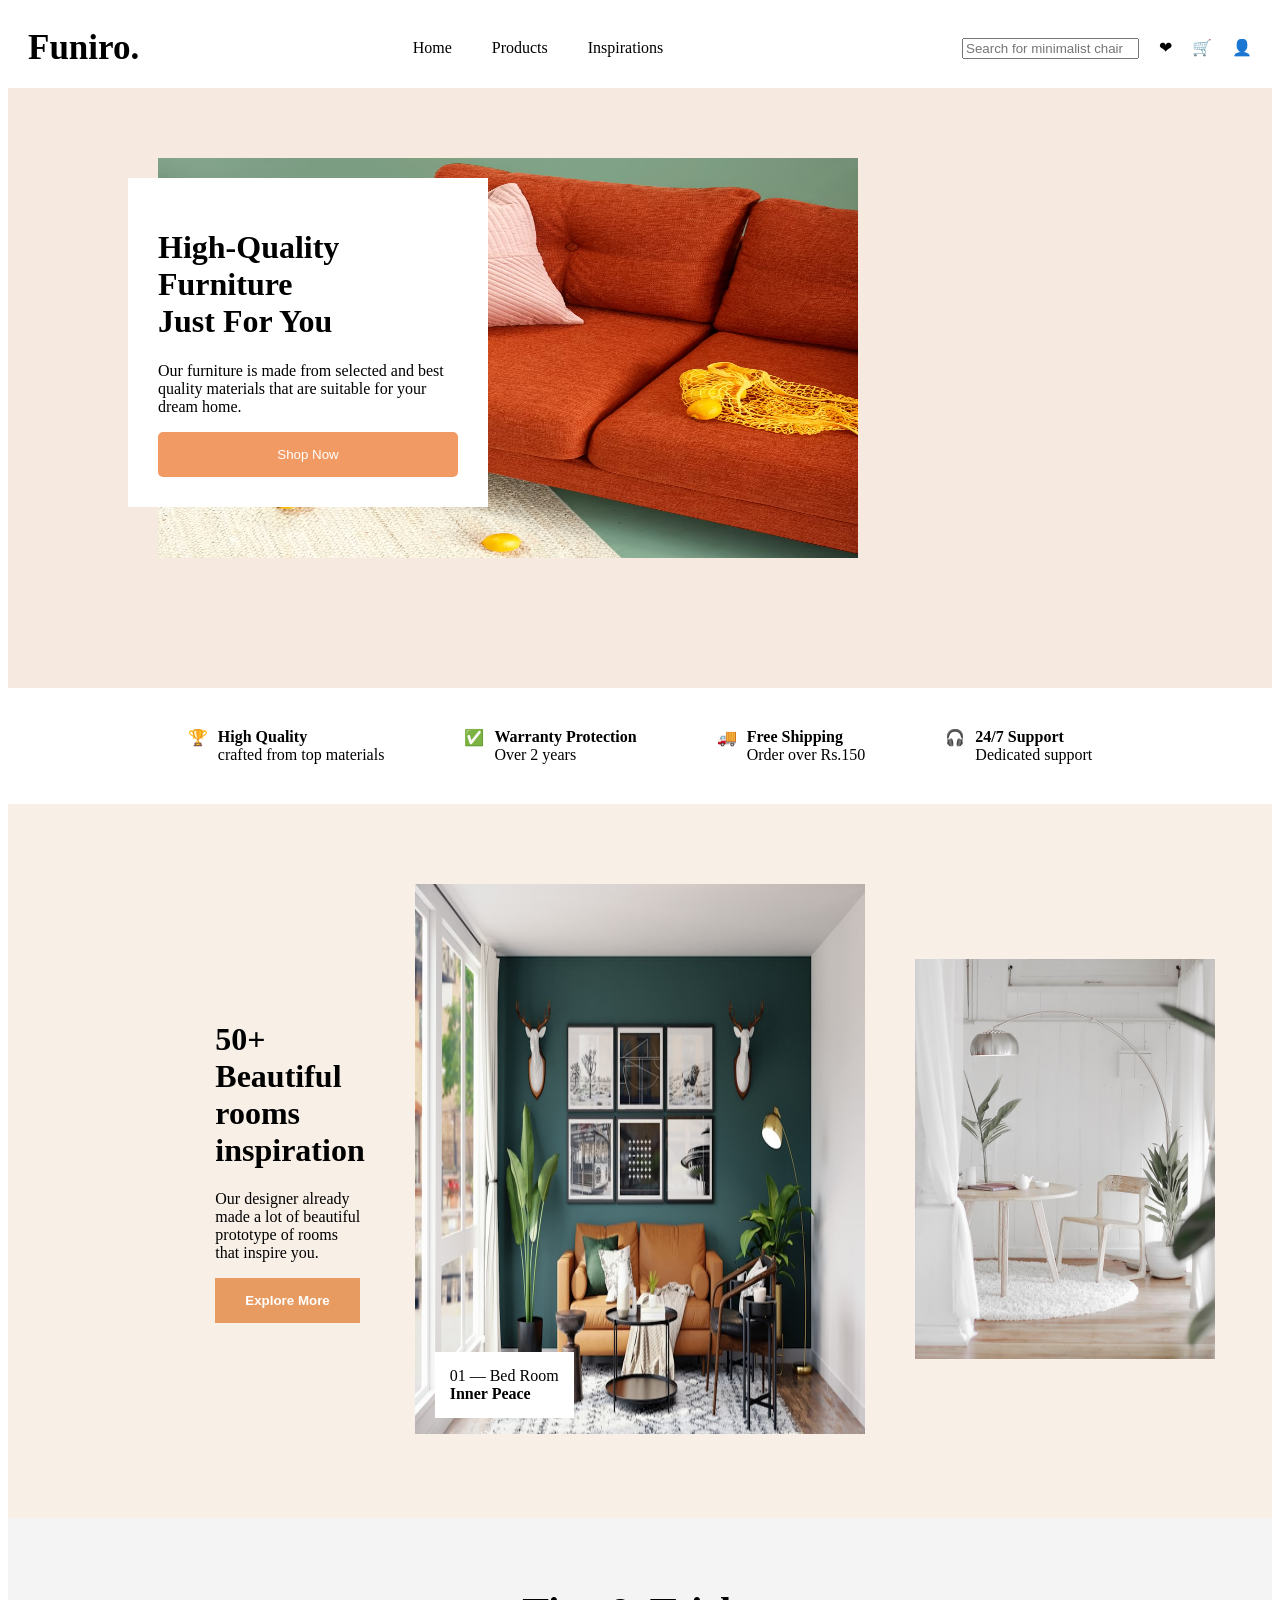
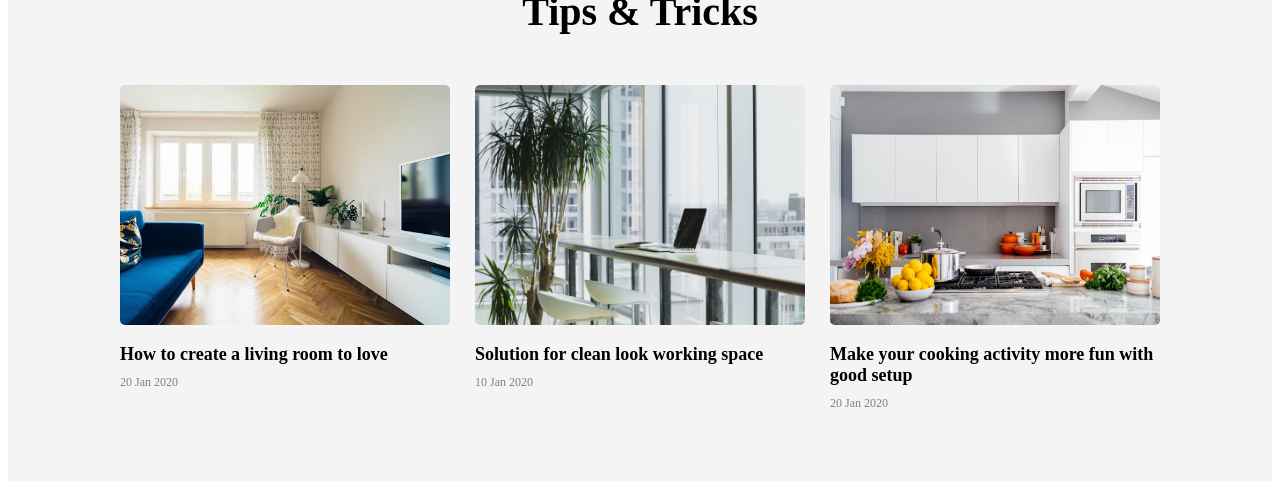
<file: assignment/index.html>
<!DOCTYPE html>
<html>

<head>
    <title>Funiro</title>

    <style>
        .con1 {
            display: flex;
            padding: 20px;
            align-items: center;
        }

        .con1-1 {
            flex: 1;
            font-size: 35px;
            font-weight: bold;
        }

        .con1-2 {
            flex: 3;
            display: flex;
            justify-content: center;
            gap: 40px;
        }

        .con1-3 {
            flex: 2;
            display: flex;
            justify-content: end;
            gap: 20px;
        }

        .con2 {
            background-color: #f6e9df;
            height: 600px;
            position: relative;
            width: 100%;
        }

        .con2-1 {
            position: absolute;
            margin-left: 150px;
            margin-top: 70px;
        }

        .con2-2 {
            width: 700px;
            height: 400px;
        }

        .con2-3 {
            position: absolute;
            background-color: white;
            width: 300px;
            padding: 30px;
            left: 120px;
            top: 90px;
        }

        .btn {
            width: 100%;
            background-color: #f19a63;
            color: white;
            border: none;
            padding: 15px;
            border-radius: 5px;
        }

        .con3 {
            display: flex;
            justify-content: center;
            gap: 80px;
            padding: 40px;
        }

        .item {
            display: flex;
            gap: 10px;
        }

        .con4{
    background-color:#f8efe7;
    display:flex;
    justify-content:center;
    align-items:center;
    gap:50px;
    padding:80px;
}

.con4-1{
    flex:1;
    margin-left:150px;
}

.con4-2{
    flex:1;
    position:relative;
}

.con4-3{
    flex:1;
}

.btn1{
    background-color:#e89b61;
    color:white;
    border:none;
    padding:15px 30px;
    font-weight:bold;
}

.img1{
    width:450px;
    height:550px;
}

.img2{
    width:300px;
    height:400px;
}

.card1{
    position:absolute;
    bottom:20px;
    left:20px;
    background-color:white;
    padding:15px;
}
.con5{
    background-color:#f4f4f4;
    padding:70px;
}

.con5-1{
    text-align:center;
    font-size:40px;
    font-weight:bold;
}

.con5-2{
    display:flex;
    justify-content:center;
    gap:25px;
    margin-top:50px;
}

.card{
    width:330px;
}

.img3{
    width:330px;
    height:240px;
    border-radius:5px;
}

.title{
    font-size:18px;
    font-weight:bold;
    margin-top:15px;
}

.date{
    font-size:12px;
    color:gray;
    margin-top:10px;
}
    </style>
</head>

<body>

    <div class="con1">

        <div class="con1-1">
            Funiro.
        </div>

        <div class="con1-2">
            <div>Home</div>
            <div>Products</div>
            <div>Inspirations</div>
        </div>

        <div class="con1-3">
            <input type="text" placeholder="Search for minimalist chair">
            <div>❤</div>
            <div>🛒</div>
            <div>👤</div>
        </div>

    </div>

    <div class="con2">

        <div class="con2-1">
            <img src="Module_02Assignment/assets/img1.jpeg" class="con2-2">
        </div>

        <div class="con2-3">

            <h1>
                High-Quality Furniture<br>
                Just For You
            </h1>

            <p>
                Our furniture is made from selected and best quality materials
                that are suitable for your dream home.
            </p>

            <input type="button" value="Shop Now" class="btn">

        </div>

    </div>

    <div class="con3">

        <div class="item">
            <div>🏆</div>
            <div>
                <b>High Quality</b><br>
                crafted from top materials
            </div>
        </div>

        <div class="item">
            <div>✅</div>
            <div>
                <b>Warranty Protection</b><br>
                Over 2 years
            </div>
        </div>

        <div class="item">
            <div>🚚</div>
            <div>
                <b>Free Shipping</b><br>
                Order over Rs.150
            </div>
        </div>

        <div class="item">
            <div>🎧</div>
            <div>
                <b>24/7 Support</b><br>
                Dedicated support
            </div>
        </div>

    </div>
<div class="con4">

    <div class="con4-1">

        <h1>
            50+ Beautiful rooms<br>
            inspiration
        </h1>

        <p>
            Our designer already made a lot of beautiful
            prototype of rooms that inspire you.
        </p>

        <input type="button" value="Explore More" class="btn1">

    </div>

    <div class="con4-2">

        <img src="Module_02Assignment/assets/img10.jpeg" class="img1">

        <div class="card1">
            01 — Bed Room<br>
            <b>Inner Peace</b>
        </div>

    </div>

    <div class="con4-3">

        <img src="Module_02Assignment/assets/img11.jpeg" class="img2">

    </div>

</div>
<div class="con5">

    <div class="con5-1">
        Tips & Tricks
    </div>

    <div class="con5-2">

        <div class="card">

            <img src="Module_02Assignment/assets/img12.jpeg" class="img3">

            <div class="title">
                How to create a living room to love
            </div>

            <div class="date">
                20 Jan 2020
            </div>

        </div>

        <div class="card">

            <img src="Module_02Assignment/assets/img23.avif" class="img3">

            <div class="title">
                Solution for clean look working space
            </div>

            <div class="date">
                10 Jan 2020
            </div>

        </div>

        <div class="card">

            <img src="Module_02Assignment/assets/img13.jpeg" class="img3">

            <div class="title">
                Make your cooking activity more fun with good setup
            </div>

            <div class="date">
                20 Jan 2020
            </div>

        </div>

    </div>

</div>
</body>

</html>
</file>
